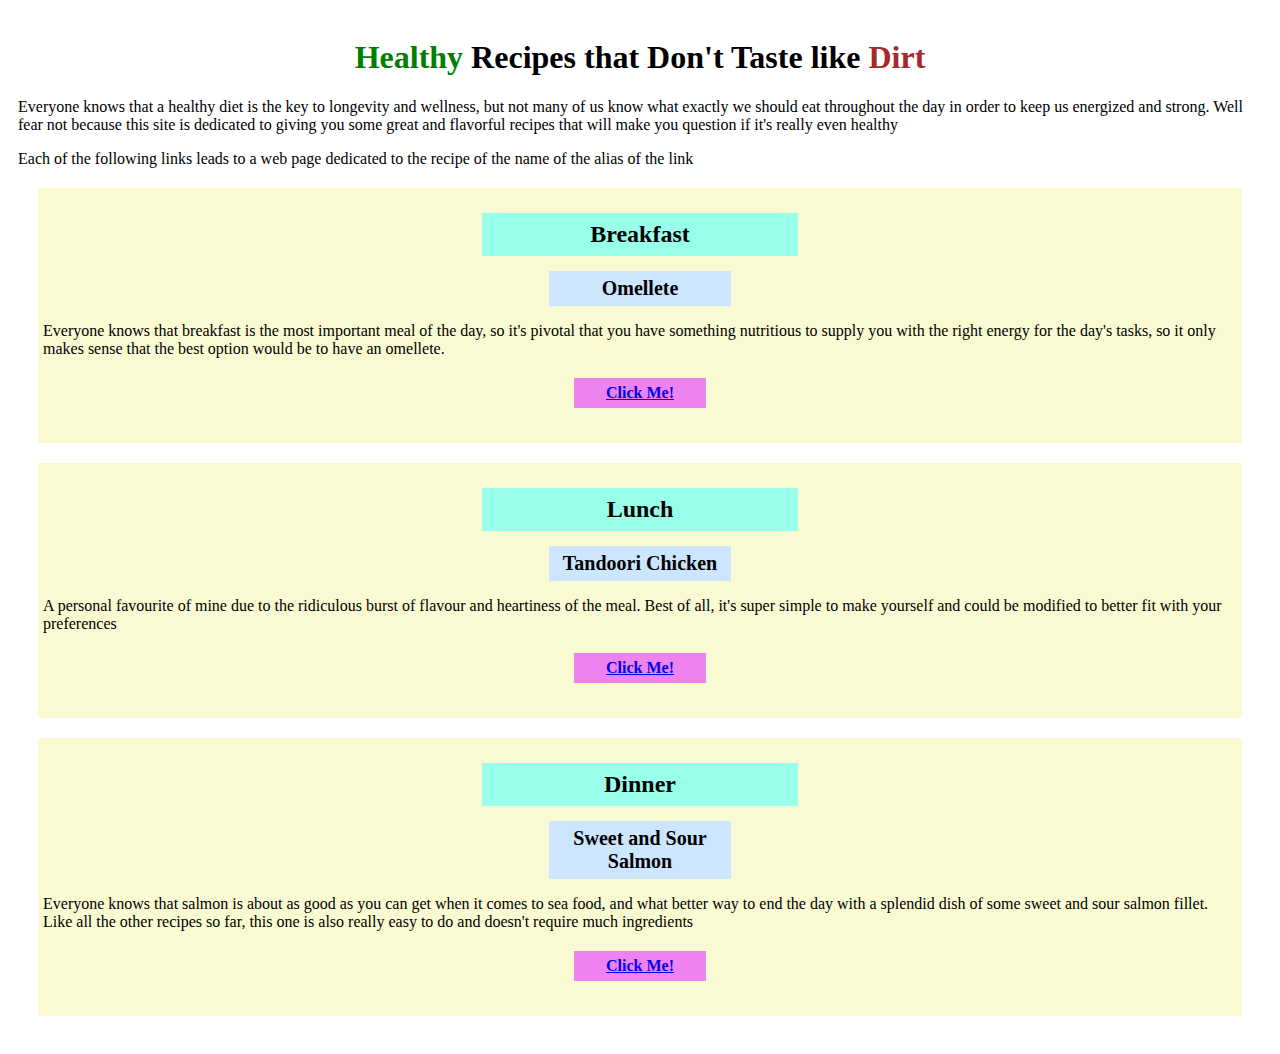
<file: index.html>
<!DOCTYPE html>
<html lang="en">
<head>
    <meta charset="UTF-8">
    <title>Buff Recipes</title> 
    <link rel="stylesheet" href="style.css">
</head>
<body>  
    <div class="entire">
    <h1> <span class="healthy">Healthy</span> Recipes that Don't Taste like <span class="dirt">Dirt</span></h1>
    <p>Everyone knows that a healthy diet is the key to longevity and wellness, but not many of us know what exactly we should eat throughout the day in order to keep us energized and strong. Well fear not because this site is dedicated to giving you some great and flavorful recipes that will make you question if it's really even healthy</p> 
    <p> Each of the following links leads to a web page dedicated to the recipe of the name of the alias of the link</p> 
   <div class="card">  
    <h2>Breakfast</h2>  
    <h3>Omellete</h3>
    <p> Everyone knows that breakfast is the most important meal of the day, so it's pivotal that you have something nutritious to supply you with the right energy for the day's tasks, so it only makes sense that the best option would be to have an omellete.</p>  
    <a href="recipes/omelette.html">Click Me!</a> 
</div>
    
    <div class="card">
    <h2> Lunch </h2>  
    <h3> Tandoori Chicken</h3>
    <p> A personal favourite of mine due to the ridiculous burst of flavour and heartiness of the meal. Best of all, it's super simple to make yourself and could be modified to better fit with your preferences</p>  
    <a href="recipes/tandoori-chicken.html"> Click Me!</a>
</div>
 
    <div class="card">
    <h2> Dinner </h2> 
    <h3> Sweet and Sour Salmon</h3>   
    <p> Everyone knows that salmon is about as good as you can get when it comes to sea food, and what better way to end the day with a splendid dish of some sweet and sour salmon fillet. Like all the other recipes so far, this one is also really easy to do and doesn't require much ingredients</p>  
    <a href="recipes/salmon.html">Click Me!</a>
</div>
</div>
</body>
</html>
</file>
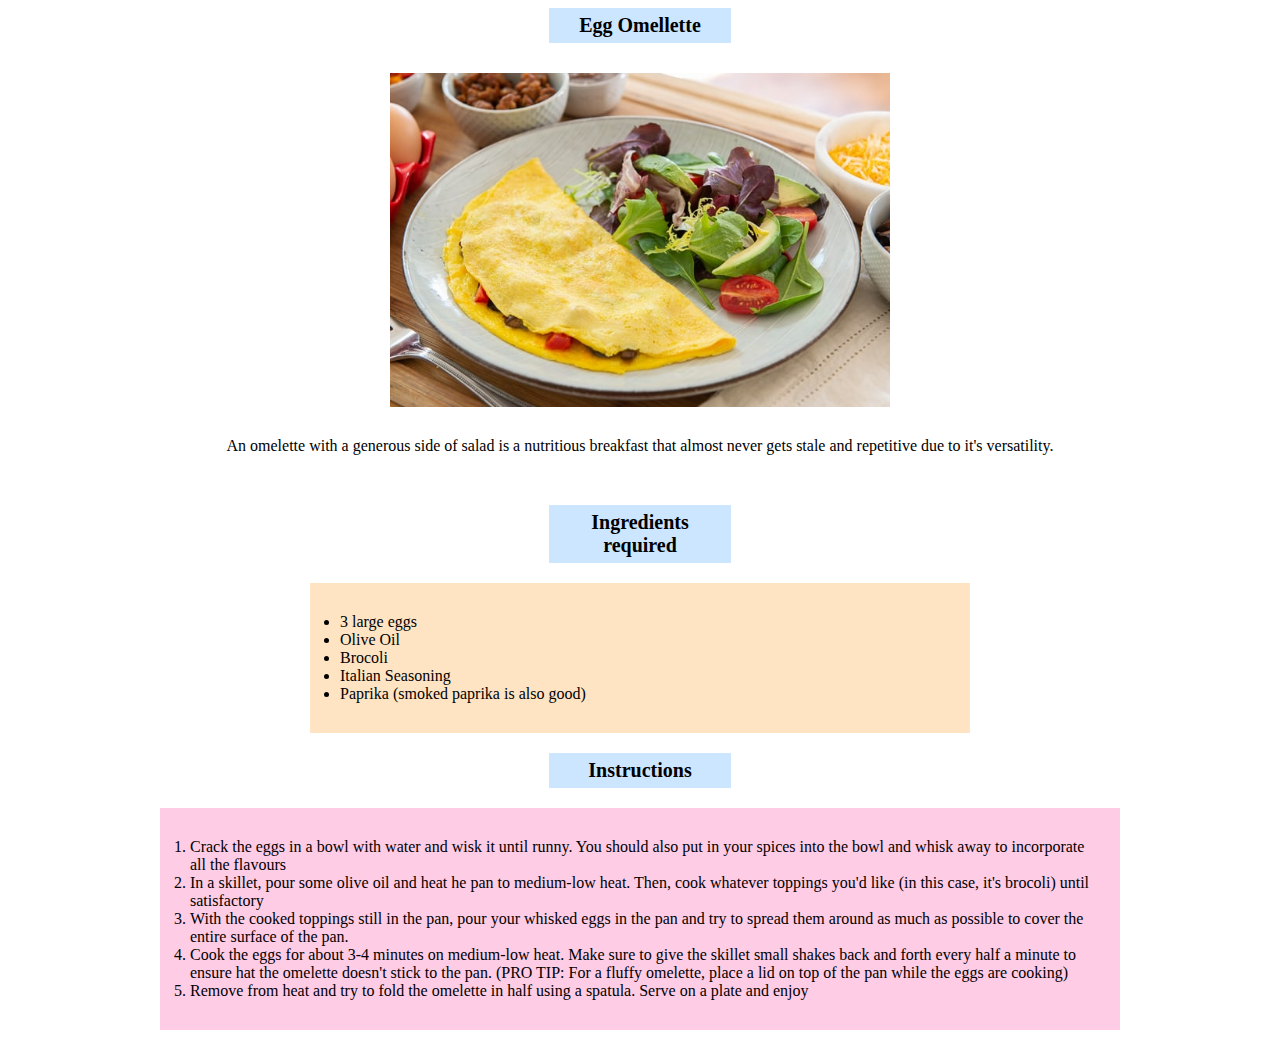
<file: recipes/omelette.html>
<!DOCTYPE html>
<html lang="en">
<head>
    <meta charset="UTF-8">
    <title>Buff Recipes</title> 
    <link rel="stylesheet" href="../style.css">
</head> 
<body> 
    <h3> Egg Omellette </h4>  
        <img src="../images/omelette.jpg" alt="A beautifully cooked omellete with a side of salad">
        <p class="desc"> An omelette with a generous side of salad is a nutritious breakfast that almost never gets stale and repetitive due to it's versatility.</p> 
        <h3> Ingredients required</h3> 
        <ul> 
            <li> 3 large eggs </li> 
            <li> Olive Oil</li> 
            <li> Brocoli </li> 
            <li> Italian Seasoning</li> 
            <li> Paprika (smoked paprika is also good)</li> 
        </ul>  
        <h3> Instructions </h3> 
        <ol> 
            <li> Crack the eggs in a bowl with water and wisk it until runny. You should also put in your spices into the bowl and whisk away to incorporate all the flavours</li> 
            <li> In a skillet, pour some olive oil and heat he pan to medium-low heat. Then, cook whatever toppings you'd like (in this case, it's brocoli) until satisfactory</li> 
            <li> With the cooked toppings still in the pan, pour your whisked eggs in the pan and try to spread them around as much as possible to cover the entire surface of the pan.</li> 
            <li> Cook the eggs for about 3-4 minutes on medium-low heat. Make sure to give the skillet small shakes back and forth every half a minute to ensure hat the omelette doesn't stick to the pan. (PRO TIP: For a fluffy omelette, place a lid on top of the pan while the eggs are cooking)</li> 
            <li> Remove from heat and try to fold the omelette in half using a spatula. Serve on a plate and enjoy</li>
        </ol> 
</body> 
</html>
</file>
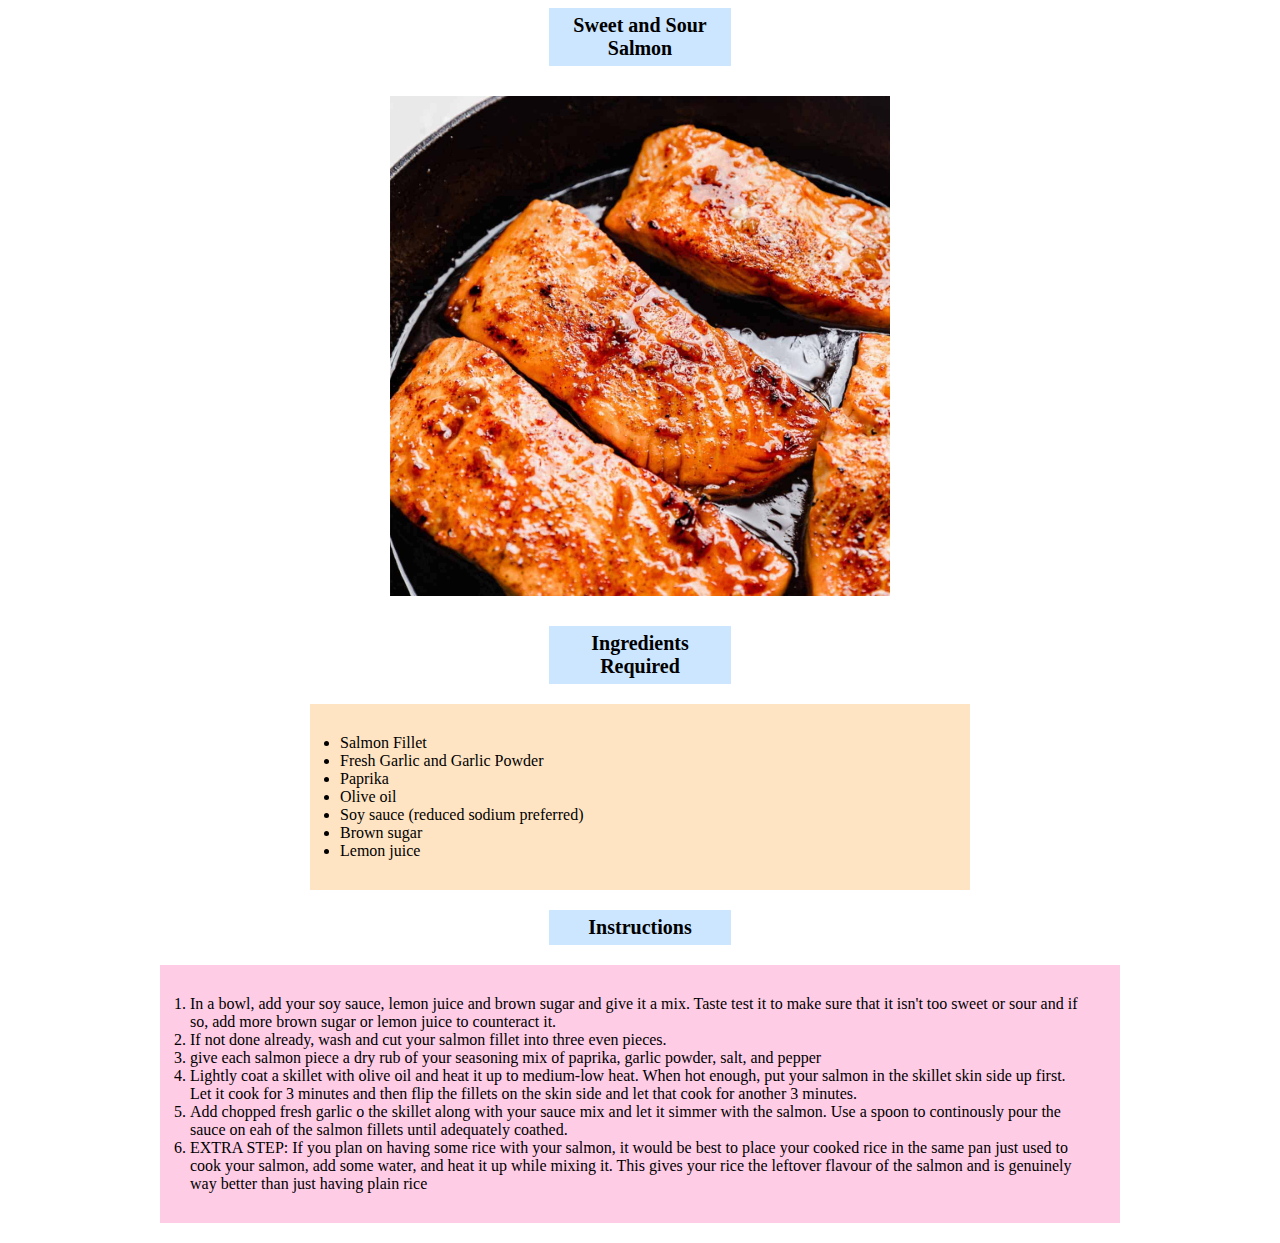
<file: recipes/salmon.html>
<!DOCTYPE html>
<html lang="en">
<head>
    <meta charset="UTF-8">
    <title>Buff Recipes</title> 
    <link rel="stylesheet" href="../style.css"> 
</head> 
<body> 
    <h3> Sweet and Sour Salmon</h3>  
    <img src="../images/salmon.jpg" alt="The best god damn salmon you'll ever eat"> 
    <h3> Ingredients Required</h3> 
    <ul class="salmon"> 
        <li> Salmon Fillet </li> 
        <li> Fresh Garlic and Garlic Powder</li> 
        <li> Paprika </li> 
        <li> Olive oil</li> 
        <li> Soy sauce (reduced sodium preferred)</li> 
        <li> Brown sugar </li> 
        <li> Lemon juice</li> 
    </ul>  
    <h3> Instructions </h3>
    <ol> 
        <li> In a bowl, add your soy sauce, lemon juice and brown sugar and give it a mix. Taste test it to make sure that it isn't too sweet or sour and if so, add more brown sugar or lemon juice to counteract it.</li> 
        <li> If not done already, wash and cut your salmon fillet into three even pieces.</li>   
        <li> give each salmon piece a dry rub of your seasoning mix of paprika, garlic powder, salt, and pepper</li> 
        <li> Lightly coat a skillet with olive oil and heat it up to medium-low heat. When hot enough, put your salmon in the skillet skin side up first. Let it cook for 3 minutes and then flip the fillets on the skin side and let that cook for another 3 minutes.</li> 
        <li> Add chopped fresh garlic o the skillet along with your sauce mix and let it simmer with the salmon. Use a spoon to continously pour the sauce on eah of the salmon fillets until adequately coathed. </li> 
        <li> EXTRA STEP: If you plan on having some rice with your salmon, it would be best to place your cooked rice in the same pan just used to cook your salmon, add some water, and heat it up while mixing it. This gives your rice the leftover flavour of the salmon and is genuinely way better than just having plain rice</li>
    </ol>
</body> 
</html>
</file>
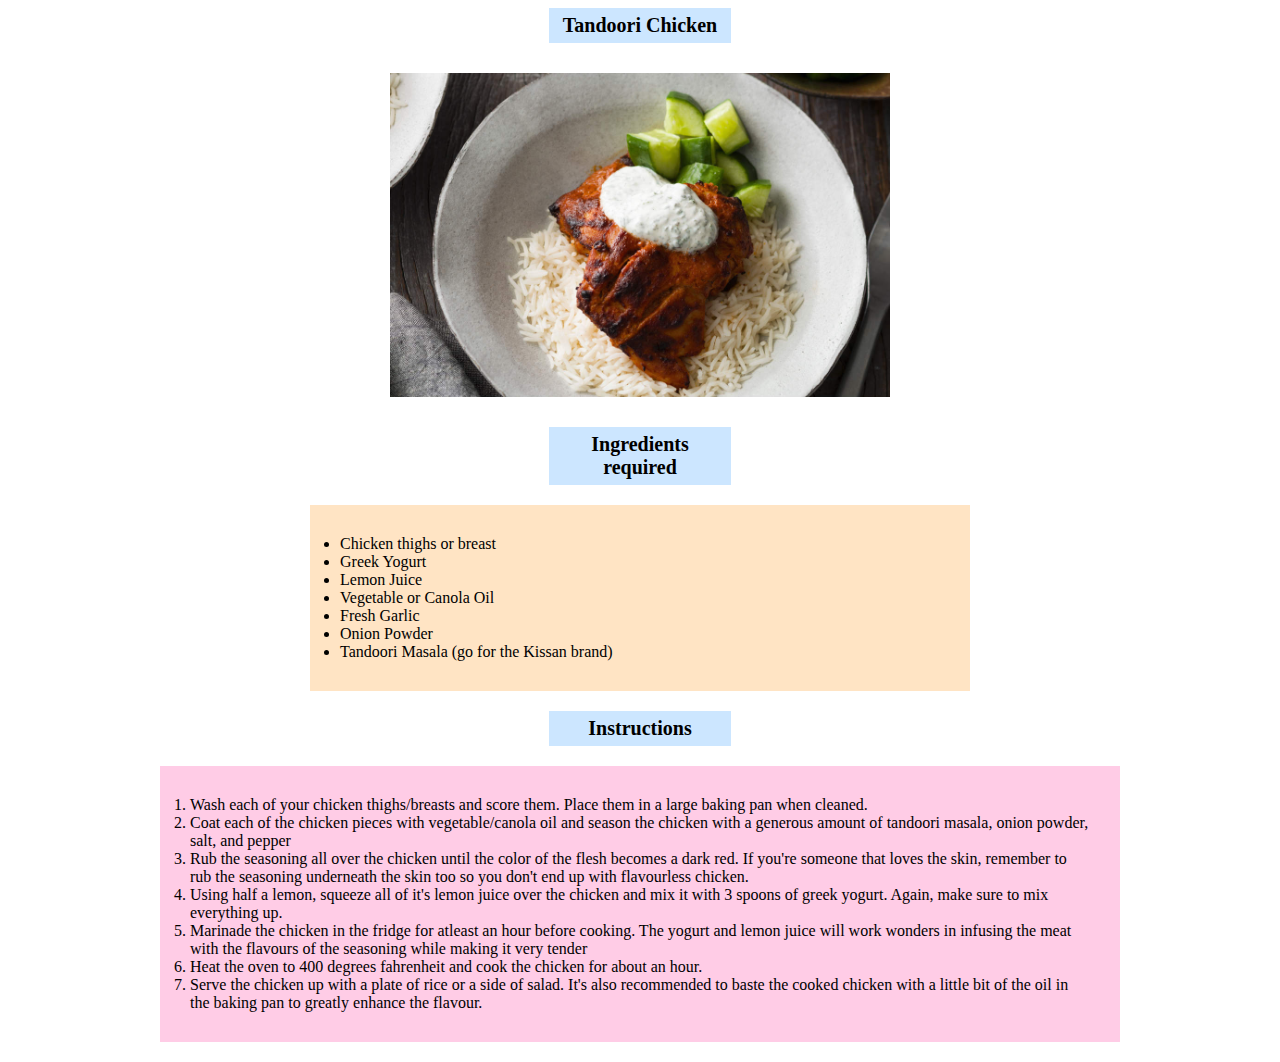
<file: recipes/tandoori-chicken.html>
<!DOCTYPE html>
<html lang="en">
<head>
    <meta charset="UTF-8">
    <title>Buff Recipes</title> 
    <link rel="stylesheet" href="../style.css">
</head> 
<body> 
    <h3> Tandoori Chicken</h3> 
    <img src="../images/tandoori-chicken.jpg" alt="Ruby Red Tandoori Chicken on a plate of rice">  
    <h3> Ingredients required </h3> 
    <ul> 
        <li> Chicken thighs or breast</li> 
        <li> Greek Yogurt </li> 
        <li> Lemon Juice</li> 
        <li> Vegetable or Canola Oil</li> 
        <li> Fresh Garlic</li>   
        <li> Onion Powder</li>
        <li> Tandoori Masala (go for the Kissan brand)</li> 

    </ul>  
    <h3> Instructions </h3>
    <ol>  
        <li> Wash each of your chicken thighs/breasts and score them. Place them in a large baking pan when cleaned.</li> 
        <li> Coat each of the chicken pieces with vegetable/canola oil and season the chicken with a generous amount of tandoori masala, onion powder, salt, and pepper</li> 
        <li> Rub the seasoning all over the chicken until the color of the flesh becomes a dark red. If you're someone that loves the skin, remember to rub the seasoning underneath the skin too so you don't end up with flavourless chicken. </li> 
        <li> Using half a lemon, squeeze all of it's lemon juice over the chicken and mix it with 3 spoons of greek yogurt. Again, make sure to mix everything up.</li> 
        <li> Marinade the chicken in the fridge for atleast an hour before cooking. The yogurt and lemon juice will work wonders in infusing the meat with the flavours of the seasoning while making it very tender</li> 
        <li> Heat the oven to 400 degrees fahrenheit and cook the chicken for about an hour.</li> 
        <li> Serve the chicken up with a plate of rice or a side of salad. It's also recommended to baste the cooked chicken with a little bit of the oil in the baking pan to greatly enhance the flavour.</li>
    </ol> 
</body> 
</html>
</file>
<file: style.css>
body{ 
    font-family: "Times New Roman", sans-serif;
} 
h2{ 
    font-weight:700px;  
    background-color: #99ffeb; 
    text-align: center; 
    padding: 8px; 
    margin: 20px auto 15px; 
    width: 300px;

} 

img { 
    height: auto; 
    width: 500px; 
    object-fit: cover;  
    margin: 30px auto; 
    display: block;
} 
 
h3{ 
    text-align: center; 
    font-size: 20px; 
    background-color: #cce6ff; 
    padding: 6px; 
    margin: 0px auto; 
    width: 170px;
} 

ul{ 
    background-color:bisque; 
    margin: 20px auto; 
    width: 600px; 
    padding: 30px; 
} 
 
ol{ 
    background-color: #ffcce6; 
    margin: 20px auto; 
    width: 900px; 
    padding: 30px; 
    
} 
 
h1{ 
    text-align: center;  

} 
a{ 
    padding: 8px pink; 
} 

.healthy{ 
    color: green;
} 
.dirt{ 
    color: brown;
} 
 
a{  
    padding: 6px;
    width: 120px; 
    text-align: center; 
    background-color: violet; 
    margin: 20px auto 30px; 
    font-weight: 700; 
    display: block;
} 
.entire{ 
    padding: 10px;
} 

.card{ 
    background-color: lightgoldenrodyellow;  
    padding: 5px; 
    margin: 20px;
} 
.desc{ 
    text-align: center; 
    margin-bottom: 50px;
}
</file>
